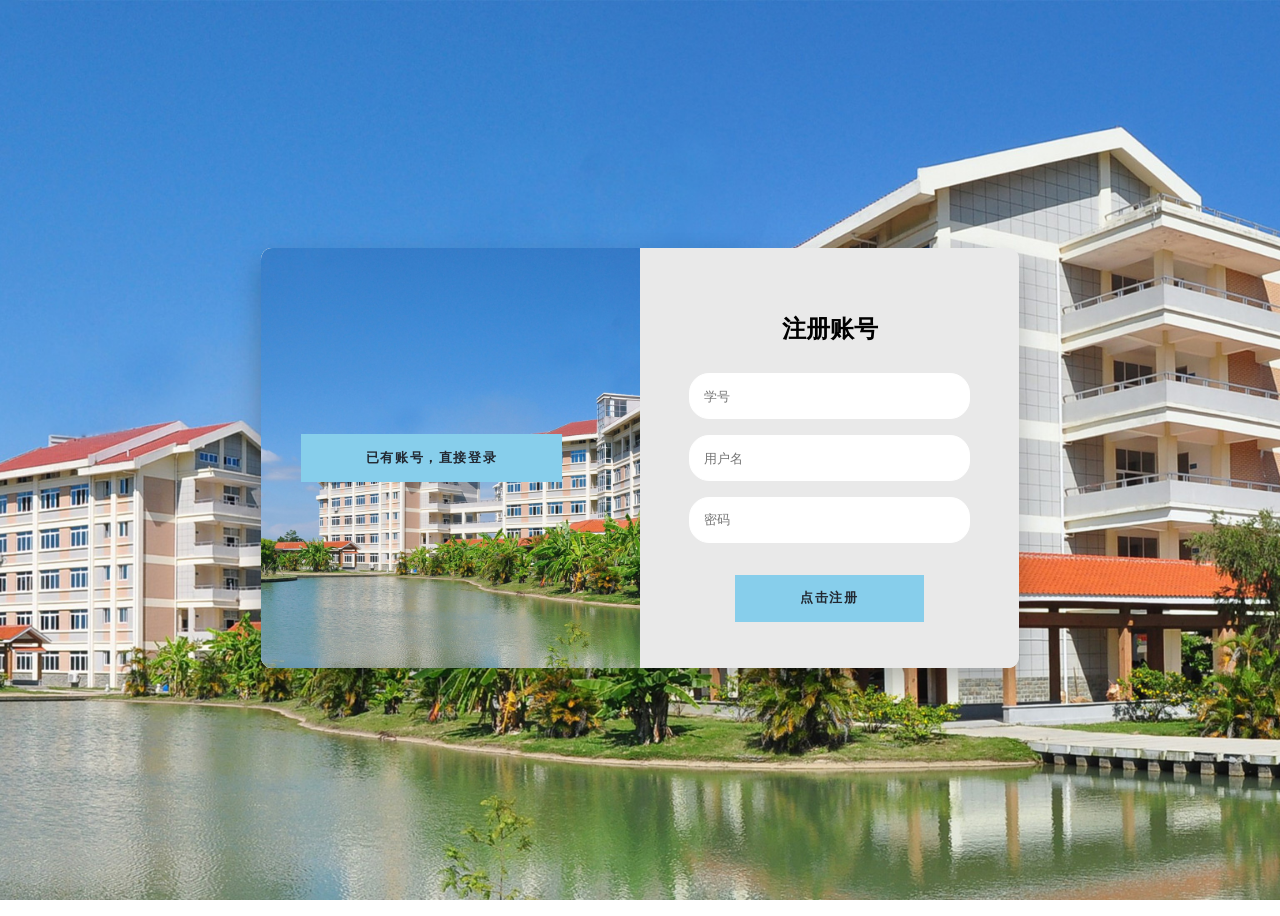
<file: index.html>
<!DOCTYPE html>
<html lang="en">
<head>
    <meta charset="UTF-8">
    <meta name="viewport" content="width=device-width, initial-scale=1.0">
    <title>桂电校园论坛</title>
</head>
<link rel="stylesheet" href="css/style_0.css">
<body>
    <!-- 整体布局 -->
    <div class="container right-panel-active">

        <!-- 注册框 -->
        <div class="container_from container_signup">
            <form action="#" class="from" id="from1">
                <h2 class="form_title">注册账号</h2>
                <input type="tel" placeholder="学号" class="input" pattern="^1[0-9]{12}*$">
                <input type="text" placeholder="用户名" class="input">
                <input type="password" placeholder="密码" class="input">
                <button class="btn">点击注册</button>
            </form>
        </div>

        <!-- 登录框 -->
        <div class="container_from container_signin">
            <form action="#" class="from" id="from2">
                <h2 class="form_title">欢迎登录</h2>
                <input type="text" placeholder="用户名" class="input">
                <input type="password" placeholder="密码" class="input">
                <div>
                    <span>记住密码</span><input type="checkbox" name="rup" id="rup" />
                    <span>自动登录</span><input type="checkbox" name="autoLogin" />
                </div>
                <a href="#" class="link">忘记密码?</a>
                <input type="button" value="登录"  class="btn" onclick="window.location.href='index_1.html'">
            </form>
        </div>

        <!--控制注册与登录移动-->
        <div class="container_overlay">
            <div class="overlay">
                <div class="overlay_panel overlay_left">
                    <button class="btn" id="signin">已有账号，直接登录</button>
                </div>
                <div class="overlay_panel overlay_right">
                    <button class="btn" id="signup">没有账号，点击注册</button>
                </div>
            </div>
        </div>
    </div>
    <script src="js/login.js"></script>
</body>
</html>
</file>
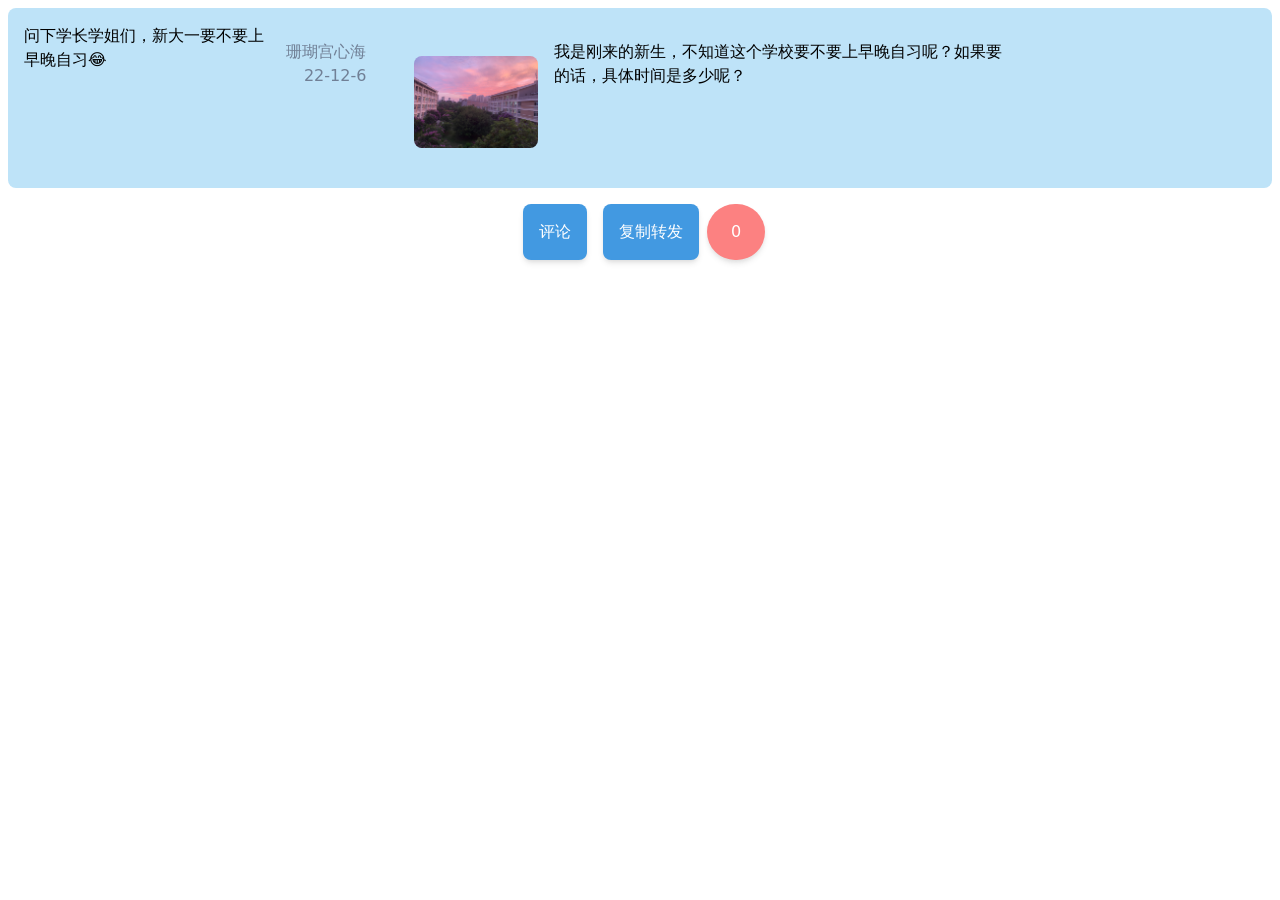
<file: comment.html>
<!DOCTYPE html>
<html>

<head>
    <title>帖子内容</title>
    <link rel="stylesheet" href="css/tailwind.min.css" />
</head>

<body>
    <div class="">
        <!-- 一个文章div，有标题，有作者，有时间日期 -->
        <div class="flex p-4 bg-blue-200 rounded-lg m-2">
            <div class="w-1/5">
                <div><p>问下学长学姐们，新大一要不要上早晚自习😂</p></div>
            </div>
            <div class="w-20 m-4">
                <div class="text-gray-600 text-right">珊瑚宫心海</div>
                <div class="text-gray-600 text-right">22-12-6</div>
            </div>
            <div class="flex w-1/2 mb-2 m-4">
                <img src="img/event/event1.jpg" alt="GUET-Beihai" class="w-1/5 m-4 rounded-lg">
                <p>我是刚来的新生，不知道这个学校要不要上早晚自习呢？如果要的话，具体时间是多少呢？</p>
            </div>
        </div>

        <div class="container mx-auto">
            <div id="result">
            </div>

            <div class="flex justify-center items-center">
                <div>
                    <button id="comment" class="p-4 bg-blue-500 text-white rounded-lg m-2 shadow-md hover:shadow-lg">评论</button>
                    <script>
                        const button = document.getElementById('comment');
                        button.addEventListener('click', () => {
                            const popup = document.createElement('div');
                            popup.innerHTML = `
        <div style="position: absolute; top: 50%; left: 50%; transform: translate(-50%, -50%);">
            <div class="bg-teal-200 rounded-lg p-4">
                <div class="mb-2"><p>您的名字：<input class="rounded-full w-1/4 shadow-md hover:shadow-lg" type="text" id="content1"></p></div>
                <div class="mb-2"><p>您的内容：<input wrap="wrap" class="rounded-4 h-12 shadow-md hover:shadow-lg" type="text" id="content2"></p></div>
                <button id="submit" class="p-1 bg-blue-500 text-white rounded-lg m-2 shadow-md hover:shadow-lg">提交</button>
                <button id="cancel" class="p-1 bg-blue-500 text-white rounded-lg m-2 shadow-md hover:shadow-lg">取消</button>
            </div>
        </div>
  `;
                            document.body.appendChild(popup);
                            const cancelButton = document.getElementById('cancel');
                            cancelButton.addEventListener('click', () => {
                                document.body.removeChild(popup);
                            });

                            const submitButton = document.getElementById('submit');
                            submitButton.addEventListener('click', () => {
                                // 获取填写的内容1和内容2
                                const content1 = document.getElementById('content1').value;
                                const content2 = document.getElementById('content2').value;
                                // 获取当前的日期和时间
                                const now = new Date();
                                const date = now.toLocaleDateString();
                                const time = now.toLocaleTimeString();
                                // 生成随机颜色
                                const random = Math.random();
                                let color = '';
                                if (random < 0.125) { color = 'bg-red-200'; } else if (random < 0.25) { color = 'bg-blue-200'; } else if (random < 0.375) { color = 'bg-green-200'; } else if (random < 0.5) { color = 'bg-orange-200'; } else if (random < 0.625) { color = 'bg-pink-200'; } else if (random < 0.75) { color = 'bg-purple-200'; } else if (random < 0.875) { color = 'bg-teal-200'; } else { color = 'bg-indigo-200'; }
                                // 创建新的div元素
                                const newDiv = document.createElement('div');
                                // 将内容1、内容2、日期和时间添加到新的div中
                                newDiv.innerHTML = `
            <div class="flex p-4 ${color} rounded-full m-6">
                <div class="w-1/5 ">
                    <div >${content1}</div>
                    <div class="text-gray-600 text-right">${date} ${time}</div>
                </div>
                <div class="w-1/2 mb-2 m-4">
                    ${content2}
                </div>
            </div>
`;
                                // 获取位于id为result的div元素
                                const resultDiv = document.getElementById('result');
                                // 将新的div添加到位于id为result的div下
                                resultDiv.appendChild(newDiv);
                                // 关闭弹出窗口
                                document.body.removeChild(popup);
                            });

                        });
                    </script>
                </div>
                <div>
                    <button class="p-4 bg-blue-500 text-white rounded-lg m-2 shadow-md hover:shadow-lg"
                        onclick="copyLink()">复制转发</button>
                    <script>
                        function copyLink() {
                            // 获取当前页面的链接
                            var link = window.location.href;

                            // 创建一个临时元素
                            var tempElement = document.createElement('textarea');

                            // 将链接复制到临时元素中
                            tempElement.value = link;

                            // 将临时元素添加到页面中
                            document.body.appendChild(tempElement);

                            // 选中临时元素中的文本
                            tempElement.select();

                            // 复制选中的文本
                            document.execCommand('copy');

                            // 删除临时元素
                            document.body.removeChild(tempElement);
                        }
                    </script>
                </div>
                <div>
                        <button id="like" class="rounded-full bg-red-400 text-white px-6 py-4 shadow-md hover:shadow-lg"
                            onclick="incrementNumber()">
                            0
                        </button>
                    <script>
                        let count = 0;

                        function incrementNumber() {
                            count++;
                            document.querySelector('#like').innerHTML = count;
                        }
                    </script>
                </div>
            </div>
        </div>
</body>
</html>
</file>
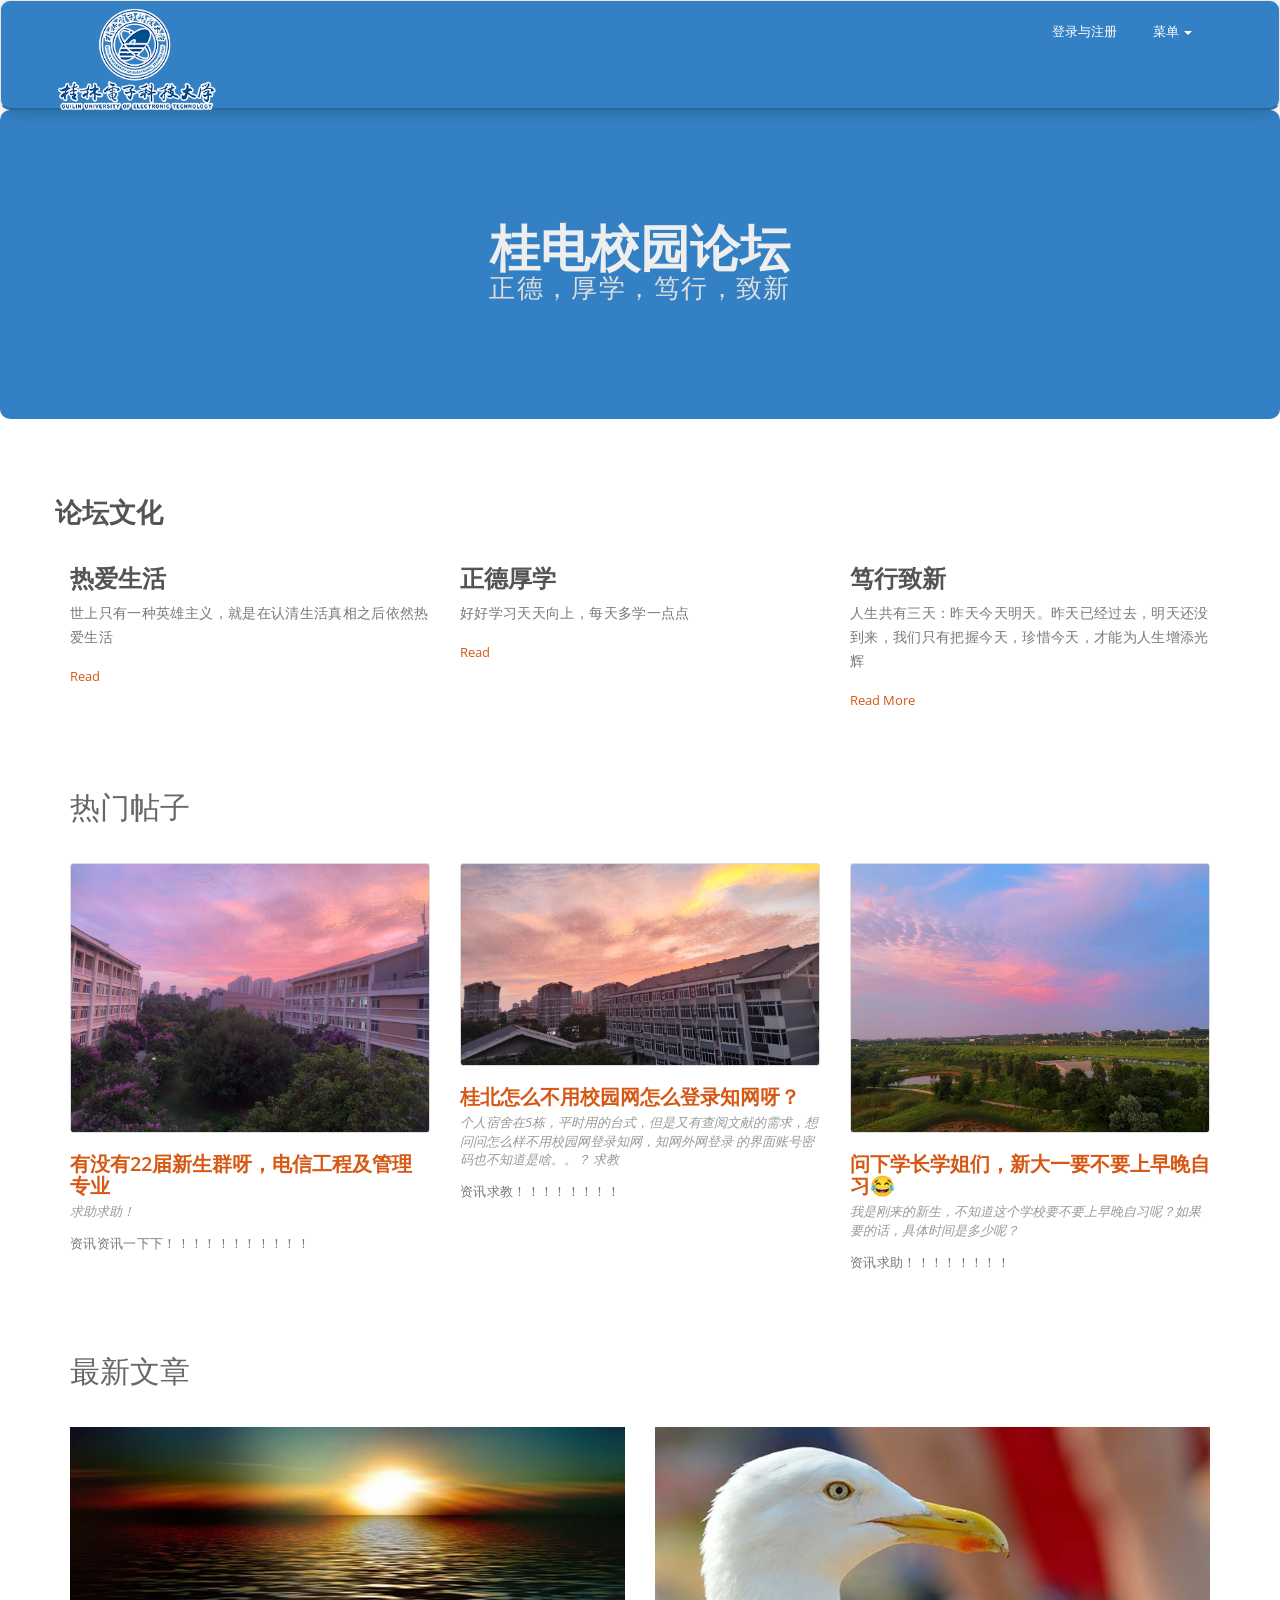
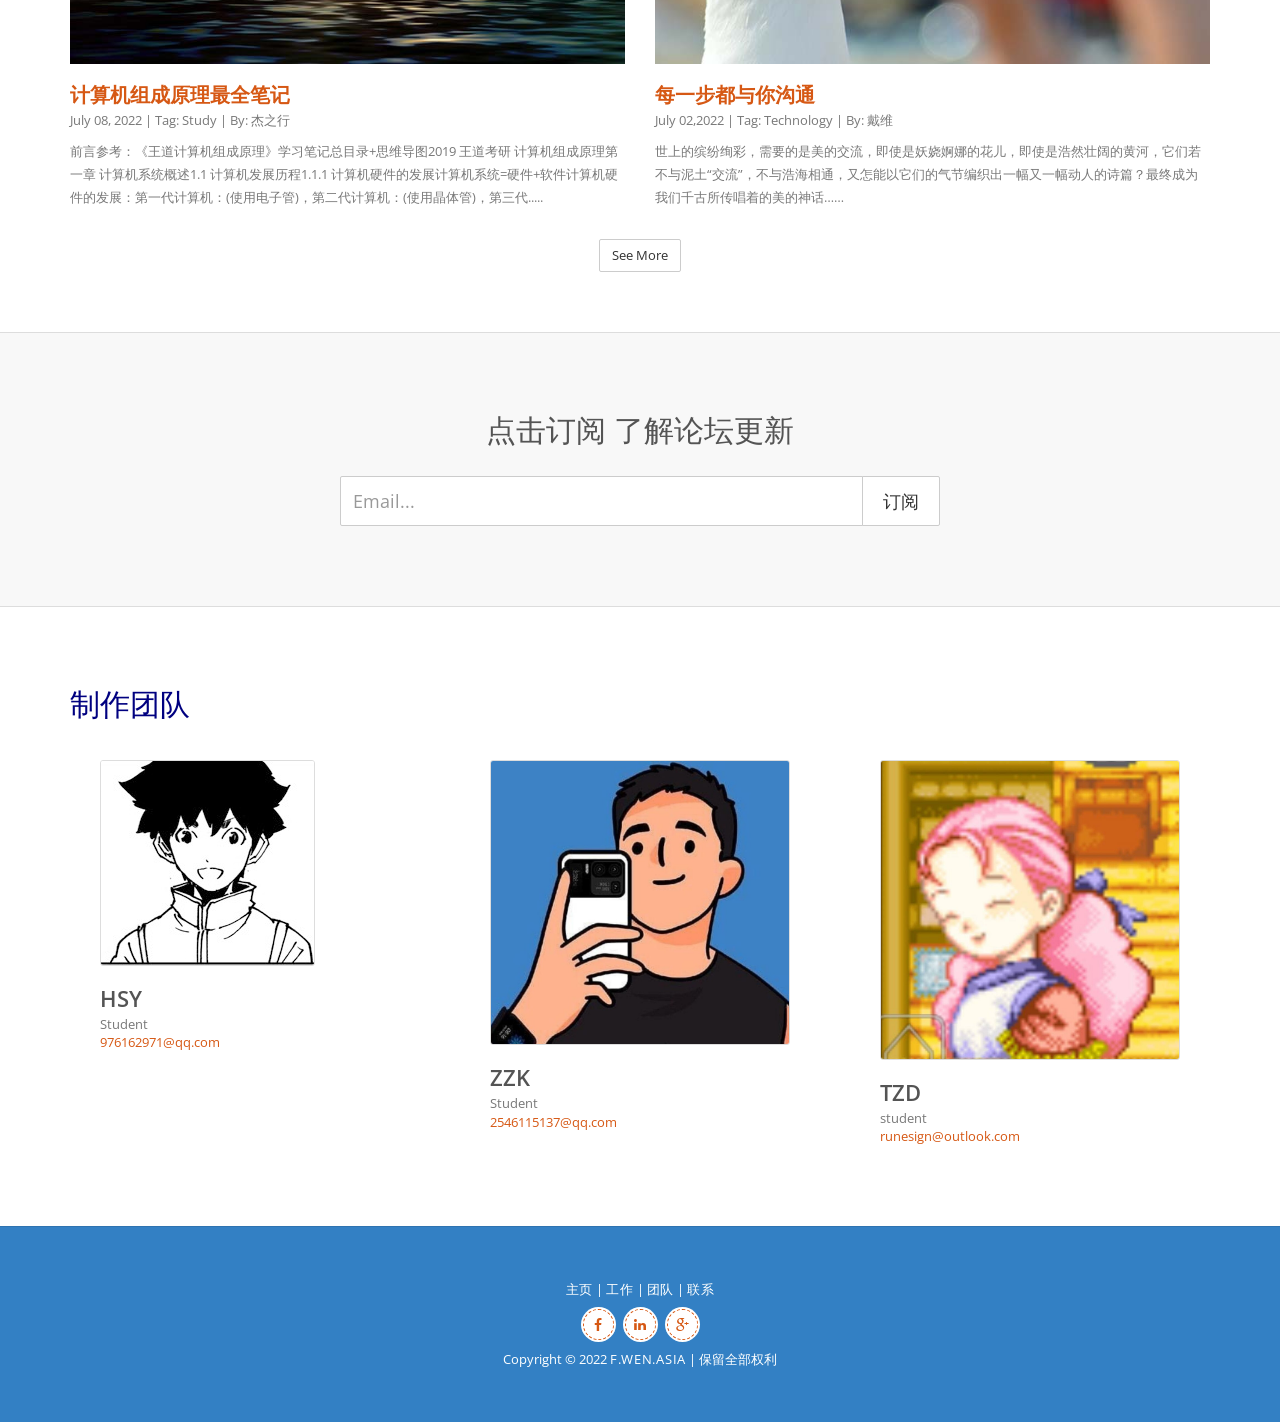
<file: index_1.html>
<!DOCTYPE html>
<html>
	<head>
		<meta charset="utf-8">
		<title>主页</title>
		<!-- Description, Keywords and Author -->
		<meta name="description" content="Your description">
		<meta name="keywords" content="Your,Keywords">
		<meta name="author" content="ResponsiveWebInc">
		
		<meta name="viewport" content="width=device-width, initial-scale=1.0">
		
		<!-- Styles -->
		<!-- Bootstrap CSS -->
		<link href="css/bootstrap.min.css" rel="stylesheet">
		<!-- Font awesome CSS -->
		<link href="css/font-awesome.min.css" rel="stylesheet">		
		<!-- Custom CSS -->
		<link href="css/style.css" rel="stylesheet">
		
		<!-- Favicon -->
		<link rel="shortcut icon" href="#">
	</head>
	
	<body>
	
		<div class="wrapper">
		
			<!-- header -->
			<header>
				<!-- navigation -->
				<nav class="navbar navbar-default" role="navigation">
					<div class="container">
						<!-- Brand and toggle get grouped for better mobile display -->
						<div class="navbar-header">
							<button type="button" class="navbar-toggle" data-toggle="collapse" data-target="#bs-example-navbar-collapse-1">
								<span class="sr-only">Toggle navigation</span>
								<span class="icon-bar"></span>
								<span class="icon-bar"></span>
								<span class="icon-bar"></span>
							</button>
							<a class="navbar-brand" href="https://www.guet.edu.cn/gdbh/"><img class="img-responsive" src="img/logo.png" alt="Logo" /></a>
						</div>

						<!-- Collect the nav links, forms, and other content for toggling -->
						<div class="collapse navbar-collapse" id="bs-example-navbar-collapse-1">
							<ul class="nav navbar-nav navbar-right">
								<li><a href="index.html">登录与注册</a></li>
								<li class="dropdown">
									<a href="#" class="dropdown-toggle" data-toggle="dropdown">菜单 <span class="caret"></span></a>
									<ul class="dropdown-menu" role="menu">
										<li><a href="#event">热门帖子</a></li>
										<li><a href="#forum">最新文章</a></li>
										<li><a href="#team">制作团队</a></li>
									</ul>
								</li>
							</ul>
						</div><!-- /.navbar-collapse -->
					</div><!-- /.container-fluid -->
				</nav>
			</header>
			
			<!-- banner -->
			<div class="banner">
				<div class="container">
					<!-- heading -->
					<h2>桂电校园论坛</h2>
					<!-- paragraph -->
					<p>正德，厚学，笃行，致新</p>
				</div>
			</div>
			<!-- banner end -->
			
			<!-- after banner -->
			<div class="after-banner">
				<div class="container">
					<div class="row">
						<h2>论坛文化</h2>
						<div class="col-md-4 col-sm-4">
							<!-- after banner item -->
							<div class="ab-item">
								<!-- heading -->
								<h3>热爱生活</h3>
								<!-- paragraph -->
								<p>世上只有一种英雄主义，就是在认清生活真相之后依然热爱生活</p>
								<br>
								<a href="#">Read</a>
							</div>
						</div>
						<div class="col-md-4 col-sm-4">
							<!-- after banner item -->
							<div class="ab-item">
								<!-- heading -->
								<h3>正德厚学</h3>
								<!-- paragraph -->
								<p>好好学习天天向上，每天多学一点点</p>
								<br>
								<a href="#">Read</a>
							</div>
						</div>
						<div class="col-md-4 col-sm-4">
							<!-- after banner item -->
							<div class="ab-item">
								<!-- heading -->
								<h3>笃行致新</h3>
								<!-- paragraph -->
								<p>人生共有三天：昨天今天明天。昨天已经过去，明天还没到来，我们只有把握今天，珍惜今天，才能为人生增添光辉</p>
								<br>
								<a href="#">Read More</a>
							</div>
						</div>
					</div>
				</div>
			</div>
			<!-- after banner end-->
			
			<!-- events -->
			<div class="event" id="event">
				<div class="container">
					<div class="default-heading">
						<!-- heading -->
						<h2>热门帖子</h2>
					</div>
					<div class="row">
						<div class="col-md-4 col-sm-4">
							<!-- event item -->
							<div class="event-item">
								<!-- image -->
								<img class="img-responsive" src="img/event/event1.jpg" alt="Events" />
								<!-- heading -->
								<h4><a href="#">有没有22届新生群呀，电信工程及管理专业</a></h4>
								<!-- sub text -->
								<span class="sub-text">求助求助！</span>
								<!-- paragraph -->
								<p>资讯资讯一下下！！！！！！！！！！！</p>
							</div>
						</div>
						<div class="col-md-4 col-sm-4">
							<!-- event item -->
							<div class="event-item">
								<!-- image -->
								<img class="img-responsive" src="img/event/event2.jpg" alt="Events" />
								<!-- heading -->
								<h4><a href="#">桂北怎么不用校园网怎么登录知网呀？</a></h4>
								<!-- sub text -->
								<span class="sub-text">个人宿舍在5栋，平时用的台式，但是又有查阅文献的需求，想问问怎么样不用校园网登录知网，知网外网登录 的界面账号密码也不知道是啥。。？
									求教</span>
								<!-- paragraph -->
								<p>资讯求教！！！！！！！！</p>
							</div>
						</div>
						<div class="col-md-4 col-sm-4">
							<!-- event item -->
							<div class="event-item">
								<!-- image -->
								<img class="img-responsive" src="img/event/event3.jpg" alt="Events" />
								<!-- heading -->
								<h4><a href="comment.html">问下学长学姐们，新大一要不要上早晚自习😂</a></h4>
								<!-- sub text -->
								<span class="sub-text">我是刚来的新生，不知道这个学校要不要上早晚自习呢？如果要的话，具体时间是多少呢？</span>
								<!-- paragraph -->
								<p>资讯求助！！！！！！！！</p>
							</div>
						</div>
					</div>
				</div>
			</div>
			<!-- events end -->
			
			<!-- forum -->
			<div class="forum" id="forum">
				<div class="container">
					<div class="default-heading">
						<!-- heading -->
						<h2>最新文章</h2>
					</div>
					<div class="row">
						<div class="col-md-6 col-sm-6">
							<!--forum entry -->
							<div class="entry">
								<!-- forum entry image -->
								<img class="img-responsive" src="img/forum/forum1.jpg" alt="forum" />
								<!-- heading / forum post title -->
								<h3><a href="https://blog.csdn.net/haojie_duan/article/details/112739522?spm=1000.2115.3001.6382&utm_medium=distribute.pc_feed_v2.none-task-blog-search_records_recommend-2-112739522-null-null.pc_personrec&depth_1-utm_source=distribute.pc_feed_v2.none-task-blog-search_records_recommend-2-112739522-null-null.pc_personrec">计算机组成原理最全笔记</a></h3>
								<!-- forum information -->
								<span class="meta">
									July 08, 2022 | Tag: Study | By: 杰之行
								</span>
								<!-- paragraph -->
								<p>前言参考：《王道计算机组成原理》学习笔记总目录+思维导图2019 王道考研 计算机组成原理第一章 计算机系统概述1.1 计算机发展历程1.1.1 计算机硬件的发展计算机系统=硬件+软件计算机硬件的发展：第一代计算机：(使用电子管)，第二代计算机：(使用晶体管)，第三代.....</p>
							</div>
						</div>
						<div class="col-md-6 col-sm-6">
							<!-- forum entry -->
							<div class="entry">
								<!-- forum entry image -->
								<img class="img-responsive" src="img/forum/forum2.jpg" alt="forum" />
								<!-- heading / forum post title -->
								<h3><a href="#">每一步都与你沟通</a></h3>
								<!-- forum information -->
								<span class="meta">
									July 02,2022 | Tag: Technology | By: 戴维
								</span>
								<!-- paragraph -->
								<p>世上的缤纷绚彩，需要的是美的交流，即使是妖娆婀娜的花儿，即使是浩然壮阔的黄河，它们若不与泥土“交流”，不与浩海相通，又怎能以它们的气节编织出一幅又一幅动人的诗篇？最终成为我们千古所传唱着的美的神话……</p>
							</div>
						</div>
					</div>
					<div class="text-center">
						<a href="#" class="btn btn-default">See More</a>
					</div>
				</div>
			</div>
			<!-- blog end -->
			
			<!-- subscribe -->
			<div class="subscribe" id="subscribe">
				<div class="container">
					<!-- subscribe content -->
					<div class="sub-content">
						<h3>点击订阅 了解论坛更新</h3>
						<form role="form">
							<div class="input-group">
								<input type="text" class="form-control" placeholder="Email...">
									<span class="input-group-btn">
										<button class="btn btn-default" type="button">订阅</button>
									</span>
							</div><!-- /input-group -->
						</form>
					</div>
				</div>
			</div>
			<!-- subscribe end -->
			
			<!-- team -->
			<div class="team" id="team">
				<div class="container">
					<div class="default-heading">
						<!-- heading -->
						<h2>制作团队</h2>
					</div>
					<div class="row">
						<div class="col-md-4 col-sm-4">
							<!-- team member -->
							<div class="member">
								<!-- images -->
								<img class="img-responsive" src="img/team/sy.png" alt="Team Member" />
								<!-- heading -->
								<h3>HSY</h3>
								<!-- designation -->
								<span class="dig">Student</span>
								<!-- email -->
								<a href="#">976162971@qq.com</a>
							</div>
						</div>
						<div class="col-md-4 col-sm-4">
							<!-- team member -->
							<div class="member">
								<!-- images -->
								<img class="img-responsive" src="img/team/zk.jpg" alt="Team Member" />
								<!-- heading -->
								<h3>ZZK</h3>
								<!-- designation -->
								<span class="dig">Student</span>
								<!-- email -->
								<a href="#">2546115137@qq.com</a>
							</div>
						</div>
						<div class="col-md-4 col-sm-4 ">
							<!-- team member -->
							<div class="member">
								<!-- images -->
								<img class="img-responsive" src="img/team/tzd.jpg" alt="Team Member" />
								<!-- heading -->
								<h3>TZD</h3>
								<!-- designation -->
								<span class="dig">student</span>
								<!-- email -->
								<a href="#">runesign@outlook.com</a>
							</div>
						</div>
						
					</div>
				</div>
			</div>
			<!-- team end -->
			
			<!-- footer -->
			<footer>
				<div class="container">
					<p><a href="#">主页</a> | <a href="#work">工作</a> | <a href="#team">团队</a> | <a href="#contact">联系</a></p>
					<div class="social">
						<a href="#"><i class="fa fa-facebook"></i></a>
						<a href="#"><i class="fa fa-linkedin"></i></a>
						<a href="#"><i class="fa fa-google-plus"></i></a>
					</div>
					<!-- copy right -->
					<!-- This theme comes under Creative Commons Attribution 4.0 Unported. So don't remove below link back -->
					<p class="copy-right">Copyright &copy; 2022 <a href="#">f.wen.asia</a> | <a target="_blank" href="#" title="sisiaa"></a>保留全部权利 </p>
				</div>
			</footer>

		</div>
	</body>	
</html>
</file>
<file: css/style_0.css>
:root {
    --white: #e9e9e9;
    --gray: #333;
    --blue: 口 #0367a6;
    --lightblue: 口 #008997;
    --button-radius: 0.7rem;
    --max-width: 758px;
    --max-height: 420px;
    font-size: 16px;
    font-family: -apple-system, BlinkMacSystemFont, 'Segoe UI', Roboto, Oxygen, Ubuntu, Cantarell, 'Open Sans', 'Helvetica Neue', sans-serif;
}

body {
    align-items: center;
    background-color: #e9e9e9;
    background: url(../img/GUET_BH.jpg);
    background-attachment: fixed;
    background-position: center;
    background-repeat: no-repeat;
    background-size: cover;
    display: grid;
    height: 100vh;
    place-items: center;
}

.from_title {
    font-weight: 300;
    margin: 0;
    margin-bottom: 1.25rem;
}

.link {
    color: rgb(90, 105, 238);
    font-size: 0.9rem;
    margin: 1rem 0 0 0;
    text-decoration: none;
}

.container {
    background-color: var(--white);
    border-radius: var(--button-radius);
    box-shadow: 0 0.9rem 1.7rem rgba(0, 0, 0, 0.25);
    height: var(--max-height);
    max-width: var(--max-width);
    overflow: hidden;
    position: relative;
    width: 100%;
}

.container_from {
    height: 100%;
    position: absolute;
    top: 0;
    transition: all 0.6s ease-in-out;
}

.container_signin {
    left: 0%;
    width: 50%;
    z-index: 2;
}

#rup {
    margin-right: 2rem;
}

.container .right-panel-active .container_signin {
    transform: translateX(100%);
}

.container_signup {
    left: 0;
    opacity: 0;
    width: 50%;
    z-index: 1;
}

.container.right-panel-active .container_signup {
    animation: show 0.6s;
    opacity: 1;
    transform: translateX(100%);
    z-index: 5;
}

.container_overlay {
    height: 100%;
    Left: 50%;
    overflow: hidden;
    position: absolute;
    top: 0;
    transition: transform 0.6s ease-in-out;
    width: 50%;
    z-index: 100;
}

.container.right-panel-active .container_overlay {
    transform: translateX(-100%);
}

.overlay {
    background-color: var(--lightblue);
    background: url(../img/GUET_BH.jpg);
    background-attachment: fixed;
    background-position: center;
    background-repeat: no-repeat;
    background-size: cover;
    height: 100%;
    left: -100%;
    position: relative;
    transform: translateX(0);
    transition: transform 0.6s ease-in-out;
    width: 200%;
}

.container.right-panel-active .overlay {
    transform: translatex(50%);
}

.overlay_panel {
    align-items: center;
    display: flex;
    flex-direction: Column;
    height: 100%;
    justify-content: center;
    position: absolute;
    text-align: center;
    top: 0;
    transform: translateX(0);
    transition: transform 0.6s ease-in-out;
    width: 50%;
}


.overlay_left {
    transform: translateX(-5%);
}

.container .right-panel-active .overlay_left {
    transform: translateX(0);
}


.overlay_right {
    right: 0;
    transform: translateX(0);
}

.container .right-panel-active .overlay_right {
    transform: translateX(20%);
}


.btn {
    background-color: skyblue;
    background-image: linear-gradient(to right, skyblue)；
    border-radius 5px;
    margin: 0px;
    border: 1px solid skyblue;
    color:#222831;
    cursor: pointer;
    font-size: 0.8rem;
    font-weight: bold;
    letter-spacing: 0.1rem;
    padding: 0.9rem 4rem;
    text-transform: uppercase;
    transition: transform 80ms ease-in;
}

form>.btn {
    margin-top: 1.5rem;
}


.btn:hover {
    transform: scale(0.95);
}


input:focus {
    outline: none;
    border: 1px solid skyblue;
}


.from {
    background-color: var(--white);
    display: flex;
    align-items: center;
    justify-content: center;
    flex-direction: column;
    padding: 0 4rem;
    height: 100%;
    text-align: center;
}

.input {
    background-color: #fff;
    border: 1px solid white; 
    padding: 0.9rem 0.9rem;
    margin: 0.5rem 0;
    width: 100%;
    border-radius: 20px;
}

@keyframes show {

    0%,
    50% {
        opacity: 0;
        z-index: 1;
    }

    50%,
    100% {
        opacity: 1;
        z-index: 5;
    }
}
</file>
<file: css/style.css>
@import url(http://fonts.googleapis.com/css?family=Open+Sans:400italic,400,300,600);
 
/*
 * Basic CSS starts 
 */

body{
	font-family: 'Open Sans', Sans Serif;
	font-weight: 400;
	color: #545454;
	-webkit-font-smoothing: antialiased;
}

h1,h2,h3,h4,h5,h6{
	font-family: 'Open Sans', Sans Serif;
	font-weight: 600;
}

p{
	margin:0;
	padding:0;
	color: #787878;
}

a{
	text-decoration: none;
	color: #d65814;
}

a:hover{
	text-decoration: none;
	color: #a93c01;
}

a:hover,a:active,a:focus {
	outline: 0;
}

:focus {
	outline:none;
}

::-moz-focus-inner {
	border:0;
}

/* 
 * Basic CSS ends 
 */

header .navbar { 
	margin: 0;
	background:rgba(51,128,196);
	border-radius: 10px;
	border-bottom: 2px solid rgba(0,0,0,0.2); 
	box-shadow: 0 1px 15px rgba(0,0,0,0.2);
}
header .navbar-default .navbar-nav>li>a {
	margin: 15px 3px;
	padding-top: 6px;
	color: #fff;
	padding-bottom: 6px;
	border-radius: 2px;
}

header .navbar-default .navbar-nav>li>a:hover, 
header .navbar-default .navbar-nav>li>a:focus,
header .navbar-default .navbar-nav>li.open>a:hover, 
header .navbar-default .navbar-nav>li.open>a:focus {
	background: #fff;
}

header .navbar-nav .dropdown-menu {
	top: 57px;
	border-radius: 3px;
}
header .navbar-nav .dropdown-menu:after, 
header .navbar-nav .dropdown-menu:before {
	bottom: 100%;
	right: 20px;
	border: solid transparent;
	content: " ";
	height: 0;
	width: 0;
	position: absolute;
	pointer-events: none;
}

header .navbar-nav .dropdown-menu:after {
	border-color: rgba(240, 253, 255, 0);
	border-bottom-color: #fff;
	border-width: 7px;
}

header .navbar-nav .dropdown-menu:before {
	border-color: rgba(194, 225, 245, 0);
	border-bottom-color: #d65814;
	border-width: 8px;
	margin-right: -1px;
}
header .navbar-brand {
	padding: 0;
	height: auto;
}
header .navbar-brand img {
	position: relative;
	top: 5px;
	max-width: 165px;
}

/*
 * Banner 
 */
 
.banner {
	background: rgba(51,128,196);
	padding-top: 120px;
	padding-bottom: 120px;
	border-radius: 10px;
	text-align: center;
}

.banner h2 {
	margin-top: 0;
	margin-bottom: 0;
	font-size: 50px;
	line-height: 35px;
	color: #eee;
	text-transform: capitalize;
}
.banner p {
	max-width: 700px;
	margin: 0 auto;
	margin-top: 10px;
	font-size: 26px;
	line-height: 24px;
	color: #ddd;
	text-transform: uppercase;
	letter-spacing: 0.055em;
}

/* 
 * after banner content
 */
 
.after-banner {
	padding-top: 60px;
}

.after-banner .ab-item {
	max-width: 360px;
	margin: 0 auto;
	margin-top: 30px;
}

.after-banner .ab-item h3 {
	margin-top: 0;
	font-size: 24px;
}

.after-banner .ab-item  p {
	font-size: 14px;
	line-height: 24px;
	letter-spacing: 0.025em;
}

/*
 * default heading
 */

.default-heading  {
	margin-top: 20px;
	margin-bottom: 10px;
}
.default-heading h2{
	margin-top: 0;
	font-size: 30px;
	color: #676767;
	font-weight: 400;
}

/*
 * events
 */

.event {
	padding-top: 60px;
}

.event .event-item {
	max-width: 360px;
	margin: 0 auto;
	margin-top: 30px;
}

.event .event-item img {
	border: 1px solid #ddd;
	border-radius: 3px;
}

.event .event-item h4 {
	margin-top: 20px;
	margin-bottom: 5px;
	font-size: 20px;
}

.event .event-item .sub-text {
	display: block;
	margin-bottom: 10px;
	font-size: 13px;
	color: #999;
	font-style: italic;
}

.event .event-item  p {
	font-size: 13px;
	line-height: 24px;
	letter-spacing: 0.025em;
}

/*
 *forum
 */

.forum {
	padding-top: 60px;
}

.forum .entry {
	max-width: 600px;
	margin: 0 auto;
	margin-top: 30px;
}

.forum .entry  h3 {
	margin-top: 20px;
	margin-bottom: 5px;
	font-size: 20px;
}

.forum .entry .meta {
	display: block;
	margin-bottom: 10px;
	font-size: 13px;
	color: #787878;
}

.forum .entry  p {
	font-size: 13px;
	line-height: 23px;
}

.forum .text-center .btn {
	margin-top: 30px;
}

/*
 * subscribe
 */

.subscribe {
	margin-top: 60px;
	padding-top: 80px;
	padding-bottom: 80px;
	background: #f8f8f8;
	border-top: 1px solid #ddd;
	border-bottom: 1px solid #ddd;
}

.subscribe .sub-content {
	max-width: 600px;
	margin: 0 auto;
	text-align: center;
}

.subscribe .sub-content h3 {
	margin-top: 0;
	margin-bottom: 30px;
	font-size: 30px;
	font-weight: 400;
}

.subscribe .sub-content .form-control {
	box-shadow: none !important;
	border: 1px solid #ccc;
	height: 50px;
	font-size: 18px;
}

.subscribe .sub-content form .btn {
	padding: 0 20px;
	height: 50px;
	line-height: 49px;
	font-size: 18px;
}

/*
 * team
 */

.team {
	padding-top: 60px;
}

.team .member {
	max-width: 300px;
	margin: 0 auto;
	margin-top: 30px;
}

.team .member img {
	border: 1px solid #ddd;
	border-radius: 3px;
}

.team .member  h3 {
	margin-top: 20px;
	margin-bottom: 5px;
	font-size: 22px;
}

.team .member .dig {
	display: block;
	font-size: 13px;
	color: #787878;
}
.team h2{
	color: navy;
}
 /*
  * footer
  */
 
  footer {
	margin-top: 80px;
	padding: 50px 0;
	background: rgba(51,128,196);
	text-align: center;
	border-top: 1px solid rgba(0,0,0,0.1);
}
footer.ffoot {margin-top: 0;}
footer p {
	font-size: 13px;
	line-height: 25px;
	color: #fff;
}
footer p a { 
	font-size: 13px;
	line-height: 24px;
	text-transform: uppercase;
	letter-spacing: 0.055em;
	color: #fff;
}
footer p a:hover { color: #a93c01; }
footer .social a {
	display: inline-block;
	margin: 0 2px;
	margin-top: 5px;
	padding: 2px;
	width: 35px;
	height: 35px;
	line-height: 35px;
	background: #fff;
	font-size: 14px;
	border-radius: 50%;
}

footer .social a  i {
	display: block;
	width: 100%;
	height: 100%;
	line-height: 30px;
	border-radius: 50%;
	border: 1px dashed #d65814;
}

footer .copy-right {
	margin-top: 5px;
}

/*
 * Responsive CSS 
 */

/*
 * Mobile phones 
 */
@media (max-width: 480px){

}

/*
 * Tablets 
 */
@media (max-width: 767px){
	header .navbar-brand img { max-width: 140px; top: 3px; }
	header .navbar-nav .dropdown-menu:after, 
	header .navbar-nav .dropdown-menu:before { display: none;}
	header .navbar-nav .dropdown-menu li a { color: #fff !important;}
	header .navbar-default .navbar-toggle .icon-bar {background: #fff;	}
	header .navbar-collapse { border: 0; box-shadow: none; }
	header .navbar-default .navbar-toggle,
	header .navbar-default .navbar-toggle:hover,
	header .navbar-default .navbar-toggle:focus	{
		background: transparent;
		border-color: #fff;
	}
	
	.default-heading {text-align: center;}
}

/*
 * Desktop 
 */
@media (max-width: 991px){

}
</file>
